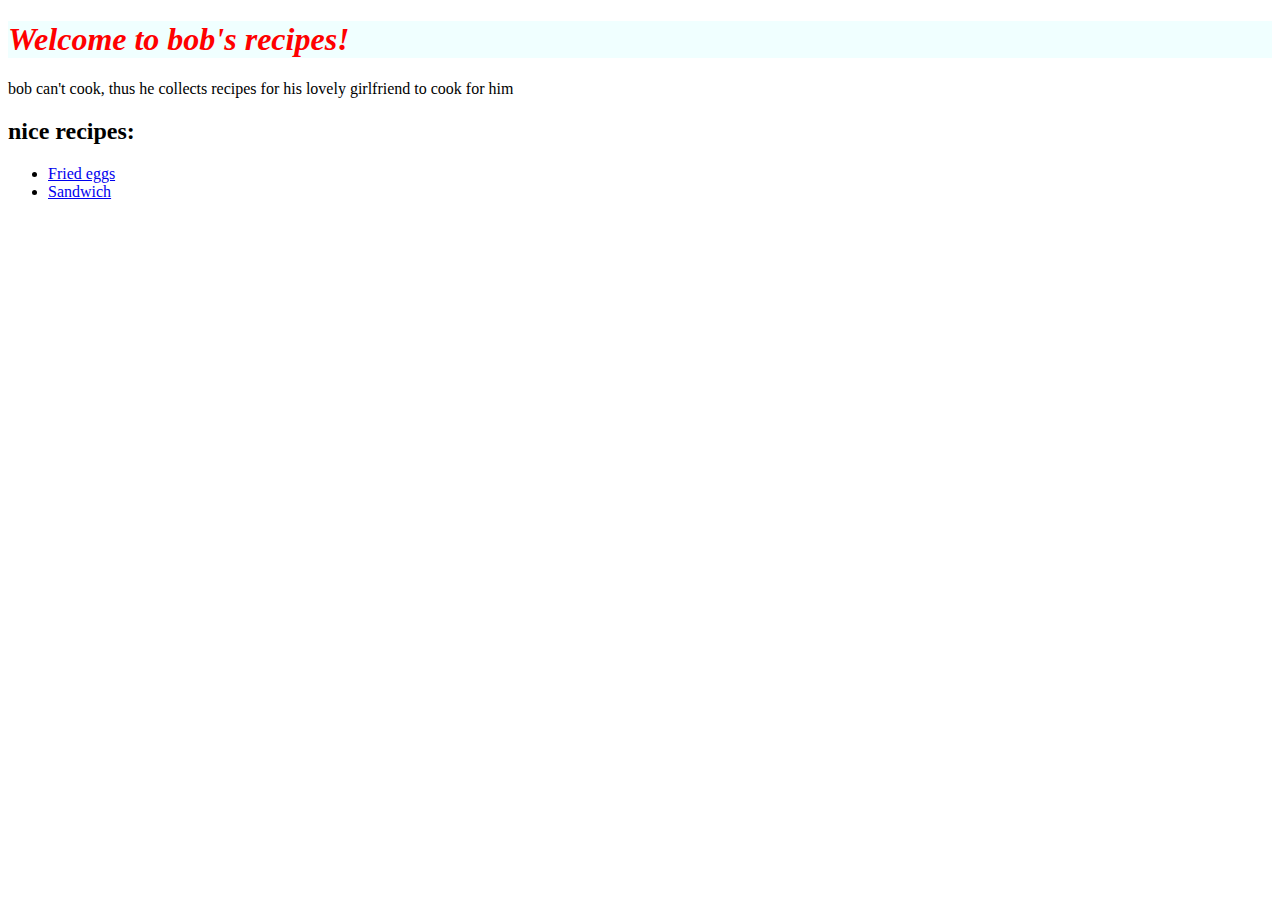
<file: index.html>
<!DOCTYPE html>
<html>
    <head>
        <meta charset="utf-8">
        <link rel = "stylesheet" href = "styles.css">
    </head>
    <title>Bob's recipes</title>
    <body>
        <h1>Welcome to bob's recipes!</h1>
        <p>bob can't cook, thus he collects
             recipes for his lovely girlfriend
              to cook for him</p>

        <h2>
            nice recipes:
        </h2>

        <ul>
            <li> 
                <a href = "FriedEggs.html"> Fried eggs </a>
            </li>
            <li> 
                <a href = "Sandwich.html"> Sandwich </a>
            </li>
        </ul>

    </body>

</html>
</file>
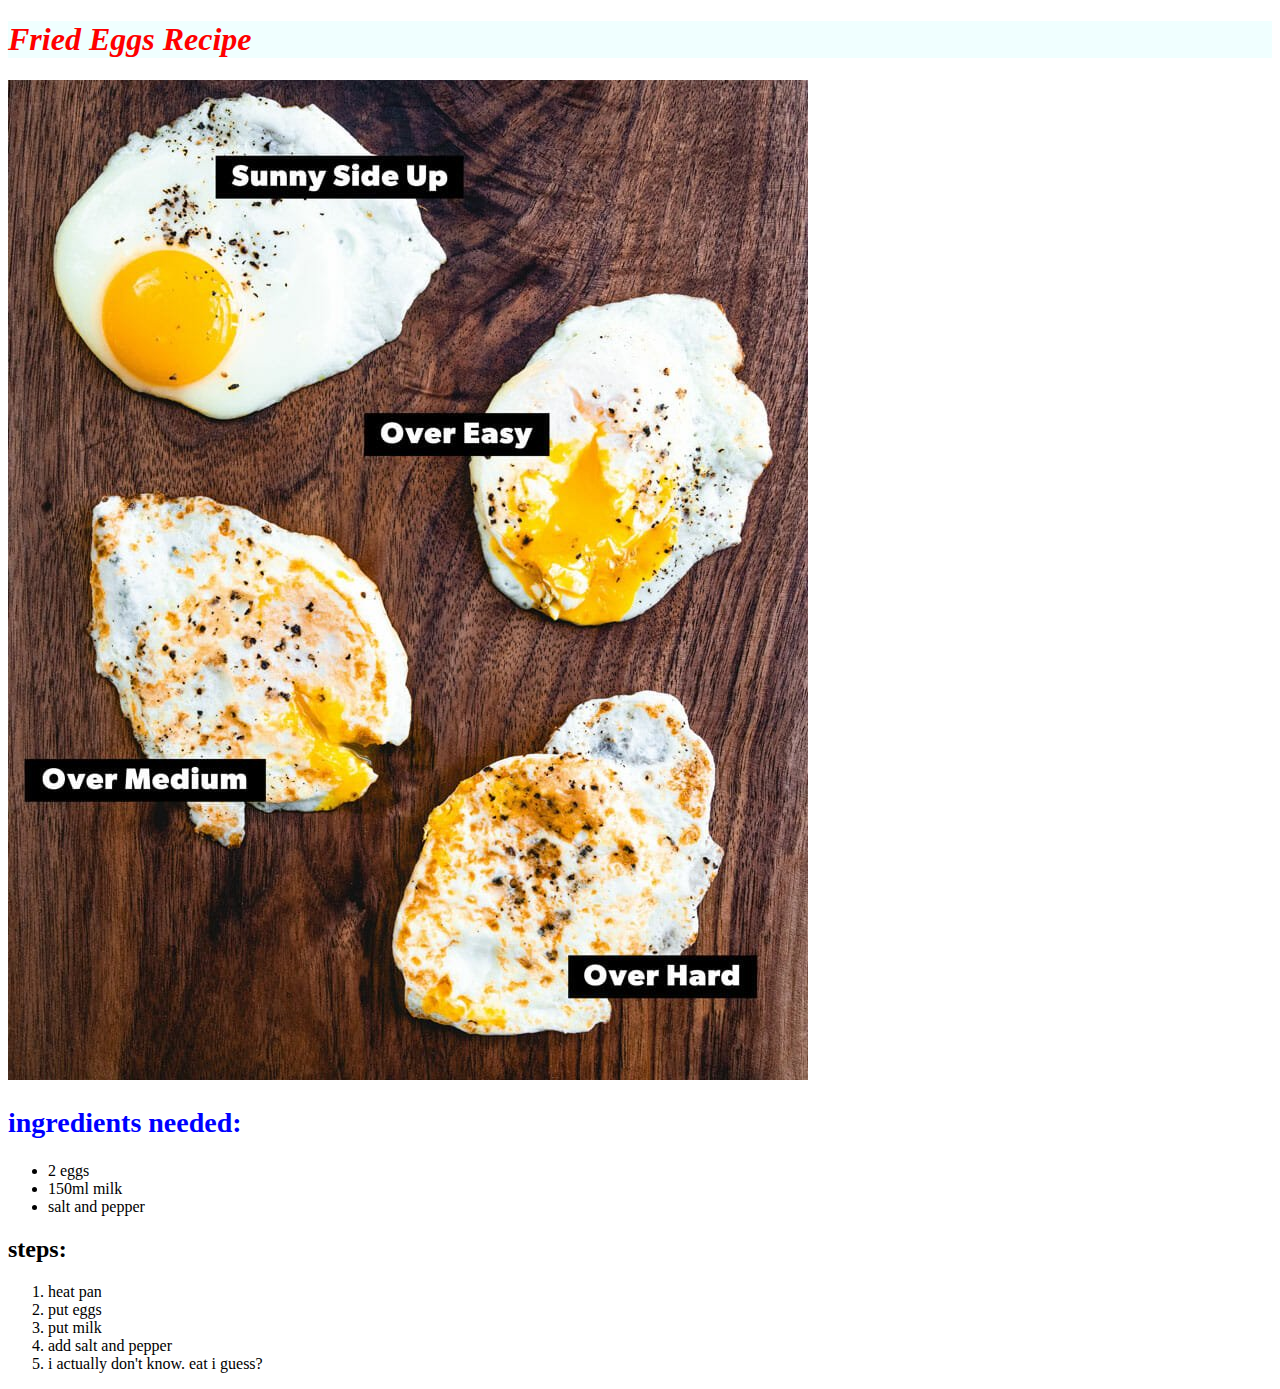
<file: FriedEggs.html>
<!DOCTYPE html>
<html>
    <head>
        <meta charset="utf-8">
        <link rel = "stylesheet" href = "styles.css">
    </head>
<title> Fried Eggs</title>
<h1> Fried Eggs Recipe</h1>
<img src = "images/friedEgg.jpg">

<h2 class="ingredients">ingredients needed:</h2>
<ul>
    <li>2 eggs</li>
    <li> 150ml milk</li>
    <li> salt and pepper</li>
</ul>

<h2> steps: </h2>
<ol>
    <li>heat pan</li>
    <li> put eggs </li>
    <li> put milk</li>
    <li> add salt and pepper</li>
    <li> i actually don't know. eat i guess?</li>
</ol>
</html>
</file>
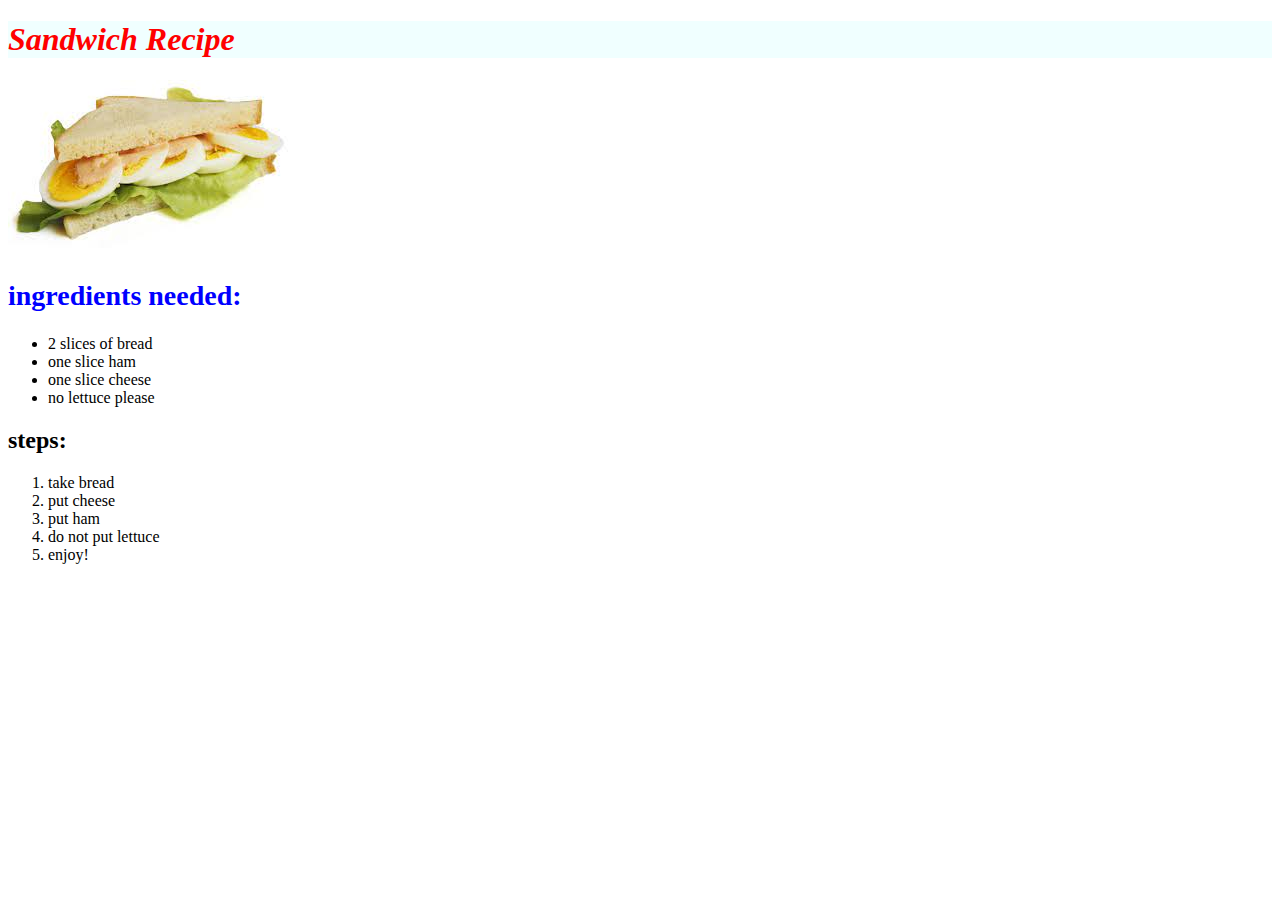
<file: Sandwich.html>
<!DOCTYPE html>
<html>
    <head>
        <meta charset="utf-8">
        <link rel = "stylesheet" href = "styles.css">
    </head>
<title> Sandwich</title>
<h1> Sandwich Recipe</h1>
<img src = "images/sandwich.jpeg">

<h2 class="ingredients">ingredients needed:</h2>
<ul>
    <li>2 slices of bread</li>
    <li> one slice ham</li>
    <li> one slice cheese</li>
    <li> no lettuce please</li>
</ul>

<h2> steps: </h2>
<ol>
    <li> take bread</li>
    <li> put cheese </li>
    <li> put ham</li>
    <li> do not put lettuce</li>
    <li> enjoy! </li>
</ol>
</html>
</file>
<file: styles.css>
h1{
    background-color: azure;
    font-size: 32px;
    color: red;
    font-style: italic;

}

.ingredients{
    color: blue;
    font-size: 28px;
    
}
</file>
